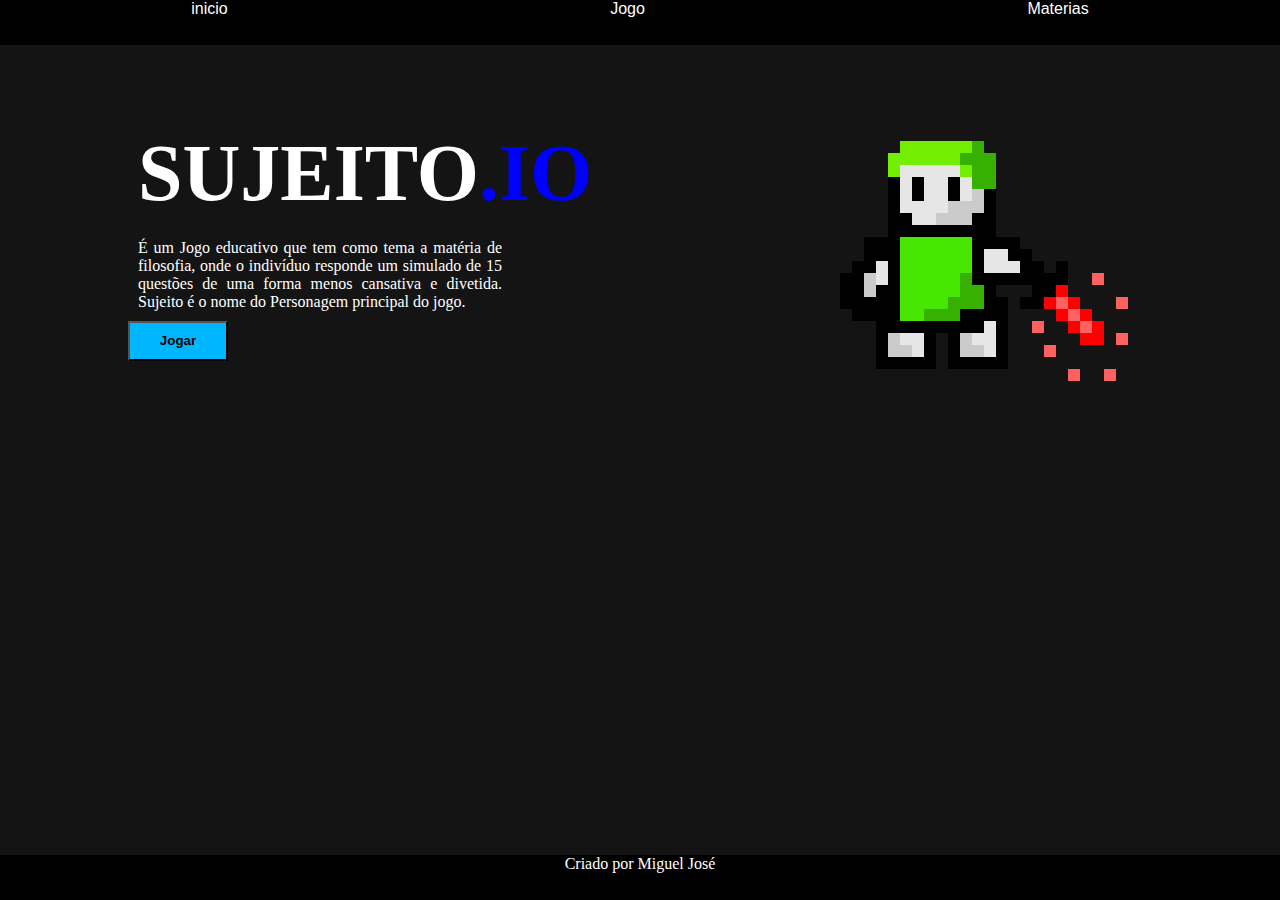
<file: soft-educativo/index.html>
<!DOCTYPE html>
<html lang="pt-br">
<head>
    <meta charset="UTF-8">
    <meta name="viewport" content="width=device-width, initial-scale=1.0">
    <title>Jogodosujeito</title>
    <link rel="stylesheet" href="style.css">
</head>

<header>
    <nav>
        <a href="index.html" >
            inicio
        </a>

        <a href="play.html">
            Jogo
         </a>
       
       
        <a href="materiais.html">
            Materias
        </a>
    </nav>
</header>
<body class="body-intro">
    <main>
        <div class="apresentação">
            <section class="text">
                <h1>
                    Sujeito<span style="color:blue;">.io</span></h1>
		<p>É um Jogo educativo que tem como tema a matéria de filosofia, onde o indivíduo responde um simulado de 15 questões de uma forma menos cansativa e divetida. Sujeito é o nome do Personagem principal do jogo.</p>
            <a href="play.html"><button class="btn-pages">Jogar</button></a>
            </section>
        
	<section class="intro-img"> <img src="imagem/zoro.gif" alt="personagem"></section>
       
        </div>

        </main>

        


   <footer>Criado por Miguel José</footer>
</body>


</html>
</file>
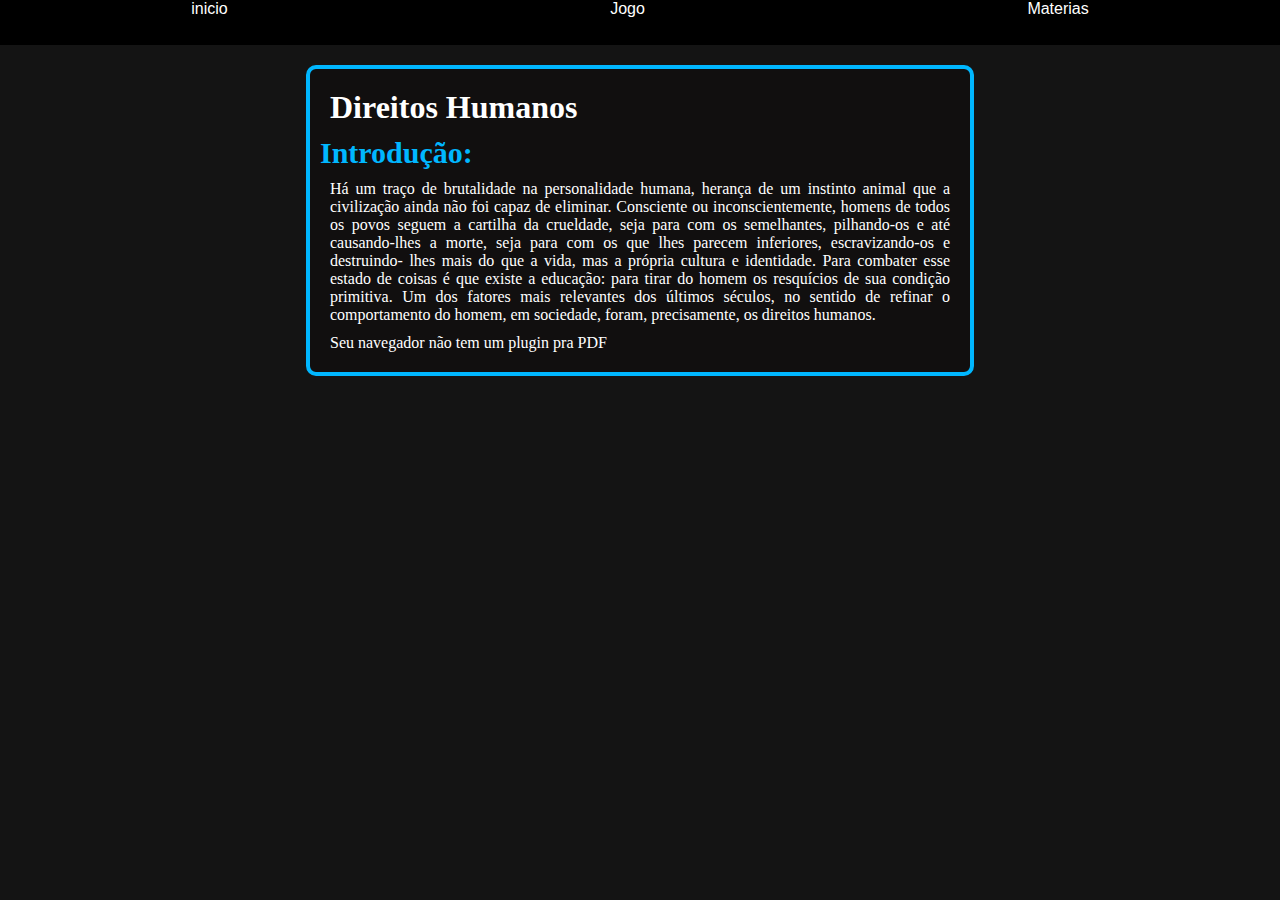
<file: soft-educativo/materiais.html>
<!DOCTYPE html>
<html lang="pt-br">
<head>
    <meta charset="UTF-8">
    <meta name="viewport" content="width=device-width, initial-scale=1.0">
    <title>Materias</title>
    <link rel="stylesheet" href="style.css">

</head>
<header>
    <nav class="cabeçalho-menu">
        <a href="index.html" class="cabeçalho-menu-item">
            inicio
        </a>
    
        <a href="play.html" class="cabeçalho-menu-item">
            Jogo
         </a>
    
    
        <a href="materiais.html"class="cabeçalho-menu-item">
            Materias
        </a>
    </nav>
</header>
<body class="body-materia">
    
    <main class="materias">
        <h1 class="titulos">Direitos Humanos</h1>
        <h2 class="subtitulos">Introdução:</h2>
<p style="text-align: justify;">Há um traço de brutalidade na personalidade
    humana, herança de um instinto animal que a
    civilização ainda não foi capaz de eliminar.
    Consciente ou inconscientemente, homens de
    todos os povos seguem a cartilha da crueldade, seja
    para com os semelhantes, pilhando-os e até
    causando-lhes a morte, seja para com os que lhes
    parecem inferiores, escravizando-os e destruindo-
    lhes mais do que a vida, mas a própria cultura e
    identidade.
    Para combater esse estado de coisas é que existe a
    educação: para tirar do homem os resquícios de sua
    condição primitiva. Um dos fatores mais relevantes
    dos últimos séculos, no sentido de refinar o
    comportamento do homem, em sociedade, foram,
    precisamente, os direitos humanos.</p>


    <object data="direitoshumanos.pdf" type="application/pdf">
        <p>Seu navegador não tem um plugin pra PDF</p>
    </object>
    
    </main>
</body>
</html>
</file>
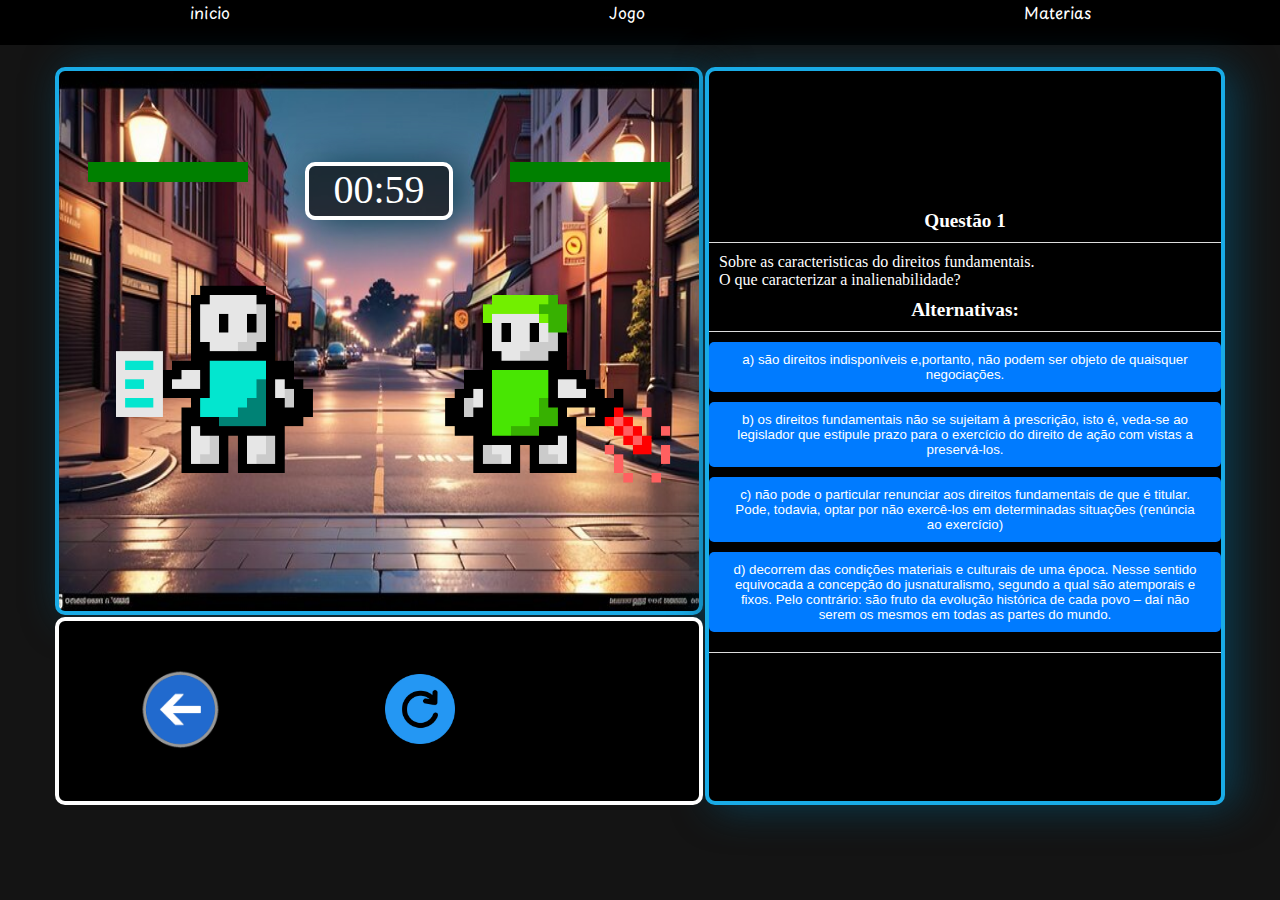
<file: soft-educativo/nivel1.html>
<!DOCTYPE html>
<html lang="pt-br">
<head>

    <meta charset="UTF-8">
    <meta name="viewport" content="width=device-width, initial-scale=1.0">
    <title>Jogo educativo</title>
    <link rel="stylesheet" href="style.css">
    <link rel="preconnect" href="https://fonts.googleapis.com">
<link rel="preconnect" href="https://fonts.gstatic.com" crossorigin>
<link href="https://fonts.googleapis.com/css2?family=Agbalumo&family=Playpen+Sans:wght@100;600;700;800&display=swap" rel="stylesheet">
<link href="https://fonts.googleapis.com/css2?family=Roboto:wght@400;700&display=swap" rel="stylesheet">
<script src="script.js" defer></script>
</head>   
   <header>
    <nav>
        <a href="index.html" >
            inicio
        </a>

        <a href="play.html">
            Jogo
         </a>
       
       
        <a href="materiais.html">
            Materias
        </a>
    </nav>
</header>
       
    </header>
    <body>
</main>
    <table class="gameborder-todo">

        <tr class="container">
            <td class="box-type" id="nivel1">
	<div class="container-painelgame">
            <section>
 		<progress id="barraVida1" value="100" max="100"></progress>
		
       
 	   </section>

            <section class="cronometro" id="conta-regressiva"></section>
           
            <progress id="barraVida2" value="100" max="100"></progress>
	</div>


	<div class="personagens">
          <img src="imagem/sujeito (1).gif" alt="personagem chamando sujeito" class="sujeito">
            <img src="imagem/zoro.gif" alt="boot" class="player">
  
            <!--<img src="imagem/imgfundonivel2.jpg" alt="fundo de luta" class="imagemdefundo">-->
            
           </div>
        </td>
       
        <td rowspan="2" class="gameborder">
         
                <div class="box" id="pergunta-box">
                    <h2 id="pergunta-titulo">Pergunta:</h2>
                    <p id="pergunta-texto">Texto da pergunta aqui</p>
                    <h2>Alternativas:</h2>
                    <ul id="alternativas-lista">
                      <button class="alternativa" onclick="verificarResposta('resposta_correta')">Alternativa 1</button>
                      <button class="alternativa" onclick="verificarResposta('resposta_errada')">Alternativa 2</button>
                      <button class="alternativa" onclick="verificarResposta('resposta_errada')">Alternativa 3</button>
                      <button class="alternativa" onclick="verificarResposta('resposta_errada')">Alternativa 4</button>
                    </ul>
                    <h2 id="contingencia"></h2>
                    <div id="mensagem-perdeu">Seu tempo acabou!</div>
                </div>
         

        </td>
    </tr>

   <td class="informação-partida">
    
    <div class="Controle-da-partida">
       
            <a href="play.html">
               <img src="imagem/voltar.png" alt="seta de voltar" class="controle-partida">
            </a>
        <a href="nivel1.html">
            <img src="imagem/recarregar.png" alt="seta de recarregar" class="controle-partida">
        </a>
   
       
        <a href="nivel2.html">
            <div id="mensagemdeavanço"><img src="imagem/prosseguir.png" alt="seta de avançar" class="controle-partida" >
            </div>
            
        </a>
       
       
       </div>
    
</td>
</table>
</main>
</body>
    <audio src="audio/nivel 1.mpeg" autoplay></audio>
   <!-- <script>window.alert('Seja bem-vindo(a) ao Soft-Aplicativo')
    
</script>
-->

</html>
</file>
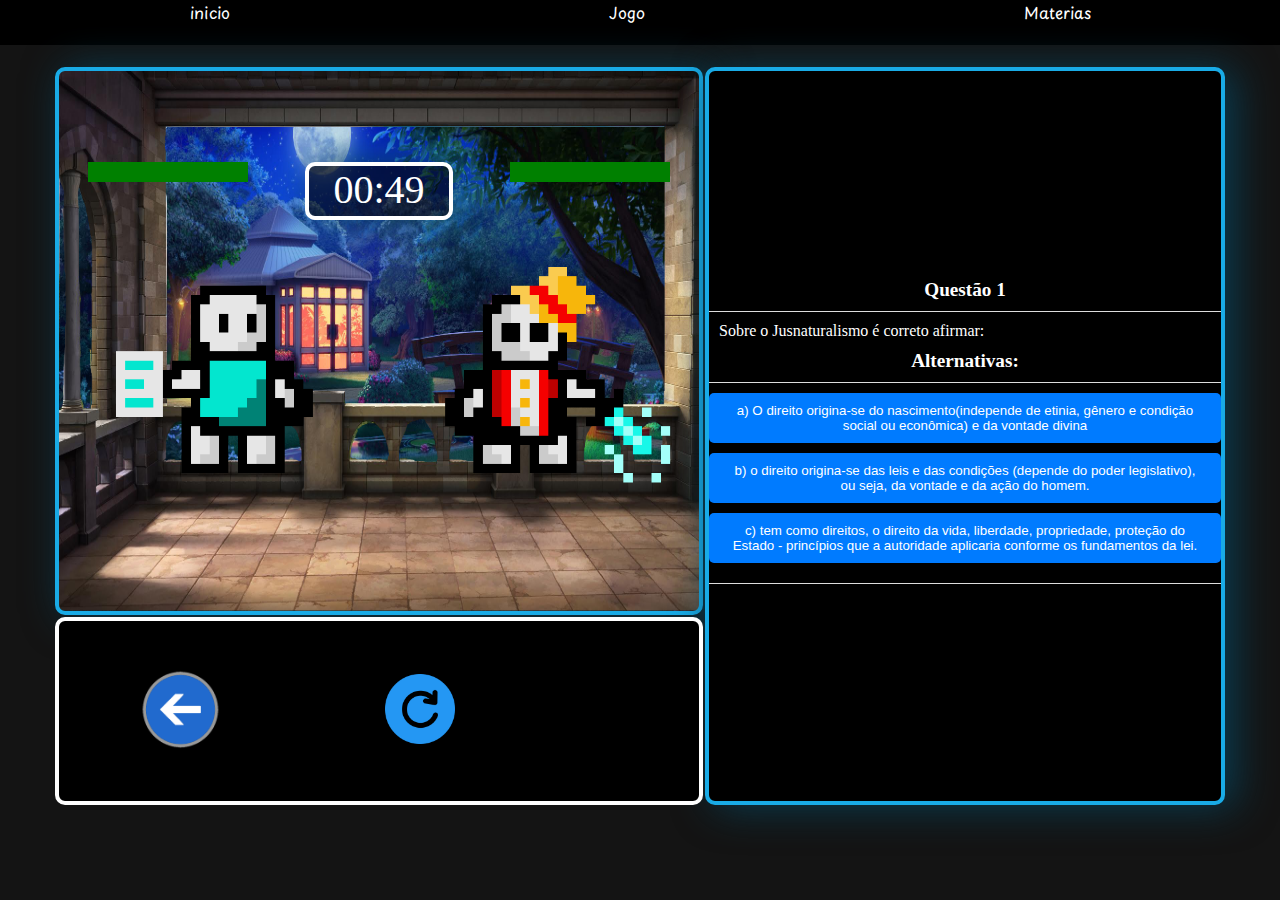
<file: soft-educativo/nivel2.html>
<!DOCTYPE html>
<html lang="pt-br">
<head>

    <meta charset="UTF-8">
    <meta name="viewport" content="width=device-width, initial-scale=1.0">
    <title>Jogo educativo</title>
    <link rel="stylesheet" href="style.css">
    <link rel="preconnect" href="https://fonts.googleapis.com">
<link rel="preconnect" href="https://fonts.gstatic.com" crossorigin>
<link href="https://fonts.googleapis.com/css2?family=Agbalumo&family=Playpen+Sans:wght@100;600;700;800&display=swap" rel="stylesheet">
<link href="https://fonts.googleapis.com/css2?family=Roboto:wght@400;700&display=swap" rel="stylesheet">
<script src="script2.js" defer></script>
</head>   
   <header>
    <nav>
        <a href="index.html" >
            inicio
        </a>

        <a href="play.html">
            Jogo
         </a>
       
       
        <a href="materiais.html">
            Materias
        </a>
    </nav>
</header>
       
    </header>
    <body>
</main>
    <table class="gameborder-todo">

        <tr><td class="box-type" id="nivel2">
	<div class="container-painelgame">
            <section>
 		<progress id="barraVida1" value="100" max="100"></progress>
	
 	   </section>

            <section class="cronometro" id="conta-regressiva"></section>
           
            <progress id="barraVida2" value="100" max="100"></progress>
	</div>


	<div class="personagens">
          <img src="imagem/sujeito (1).gif" alt="personagem chamando sujeito" class="sujeito">
            <img src="imagem/luffy-parado.gif" alt="boot" class="player">
  
            <!--<img src="imagem/imgfundonivel2.jpg" alt="fundo de luta" class="imagemdefundo">-->
            
           </div>
        </td>
       
        <td rowspan="2"class="gameborder">
         
                <div class="box" id="pergunta-box">
                    <h2 id="pergunta-titulo">Pergunta:</h2>
                    <p id="pergunta-texto">Texto da pergunta aqui</p>
                    <h2>Alternativas:</h2>
                    <ul id="alternativas-lista">
                      <button class="alternativa" onclick="verificarResposta('resposta_correta')">Alternativa 1</button>
                      <button class="alternativa" onclick="verificarResposta('resposta_errada')">Alternativa 2</button>
                      <button class="alternativa" onclick="verificarResposta('resposta_errada')">Alternativa 3</button>
                      <button class="alternativa" onclick="verificarResposta('resposta_errada')">Alternativa 4</button>
                    </ul>
                    <h2 id="contingencia"></h2>
                    <div id="mensagem-perdeu">Seu tempo acabou!</div>
                </div>
         

        </td>
    </tr>

   <td  class="informação-partida">
    
    <div class="Controle-da-partida">
       
            <a href="nivel1.html">
               <img src="imagem/voltar.png" alt="seta de voltar" class="controle-partida">
            </a>
        <a href="nivel2.html">
            <img src="imagem/recarregar.png" alt="seta de recarregar" class="controle-partida">
        </a>
   
       
        <a href="nivel3.html">
            <div id="mensagemdeavanço"><img src="imagem/prosseguir.png" alt="seta de avançar" class="controle-partida" >
            </div>
            
        </a>
        
       </div>
    
</td>
</table>
</main>
</body>
    <audio src="audio/boss.mpeg" autoplay></audio>
   <!-- <script>window.alert('Seja bem-vindo(a) ao Soft-Aplicativo')
    
</script>
-->

</html>
</file>
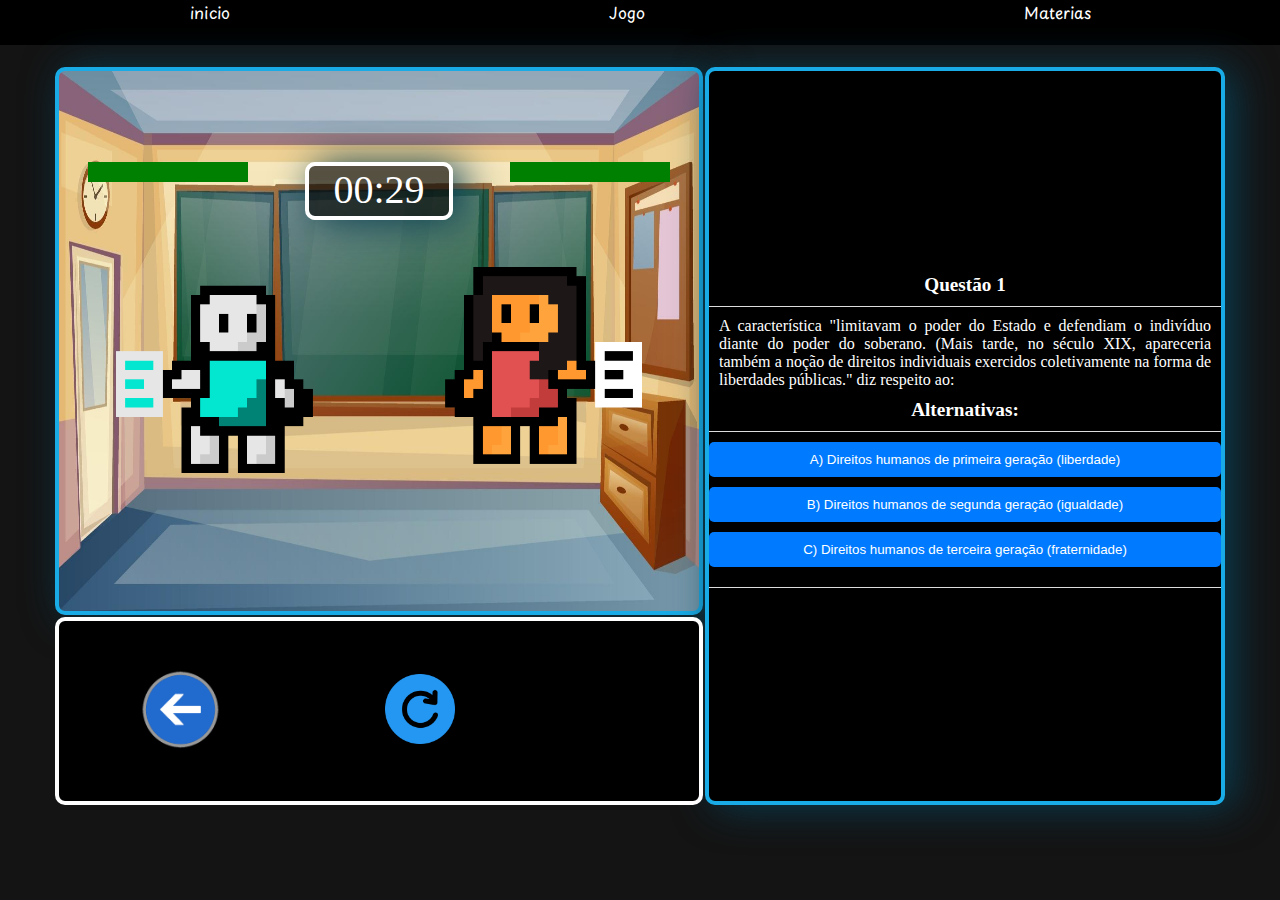
<file: soft-educativo/nivel3.html>
<!DOCTYPE html>
<html lang="pt-br">
<head>

    <meta charset="UTF-8">
    <meta name="viewport" content="width=device-width, initial-scale=1.0">
    <title>Jogo educativo</title>
    <link rel="stylesheet" href="style.css">
    <link rel="preconnect" href="https://fonts.googleapis.com">
<link rel="preconnect" href="https://fonts.gstatic.com" crossorigin>
<link href="https://fonts.googleapis.com/css2?family=Agbalumo&family=Playpen+Sans:wght@100;600;700;800&display=swap" rel="stylesheet">
<link href="https://fonts.googleapis.com/css2?family=Roboto:wght@400;700&display=swap" rel="stylesheet">
<script src="script3.js" defer></script>
</head>   
   <header>
    <nav>
        <a href="index.html" >
            inicio
        </a>

        <a href="play.html">
            Jogo
         </a>
       
       
        <a href="materiais.html">
            Materias
        </a>
    </nav>
</header>
       
    </header>
    <body>
</main>
    <table class="gameborder-todo">

        <tr><td class="box-type" id="nivel3">
	<div class="container-painelgame">
            <section>
 		<progress id="barraVida1" value="100" max="100"></progress>
		
 	   </section>

            <section class="cronometro" id="conta-regressiva"></section>
           
            <progress id="barraVida2" value="100" max="100"></progress>
	</div>


	<div class="personagens">
          <img src="imagem/sujeito (1).gif" alt="personagem chamando sujeito" class="sujeito">
            <img src="bia.gif" alt="boot" class="player">
  
            <!--<img src="imagem/imgfundonivel2.jpg" alt="fundo de luta" class="imagemdefundo">-->
            
           </div>
        </td>
       
        <td rowspan="2" class="gameborder">
         
                <div class="box" id="pergunta-box">
                    <h2 id="pergunta-titulo">Pergunta:</h2>
                    <p id="pergunta-texto">Texto da pergunta aqui</p>
                    <h2>Alternativas:</h2>
                    <ul id="alternativas-lista">
                      <button class="alternativa" onclick="verificarResposta('resposta_correta')">Alternativa 1</button>
                      <button class="alternativa" onclick="verificarResposta('resposta_errada')">Alternativa 2</button>
                      <button class="alternativa" onclick="verificarResposta('resposta_errada')">Alternativa 3</button>
                      <button class="alternativa" onclick="verificarResposta('resposta_errada')">Alternativa 4</button>
                    </ul>
                    <h2 id="contingencia"></h2>
                    <div id="mensagem-perdeu">Seu tempo acabou!</div>
                </div>
         

        </td>
    </tr>

   <td class="informação-partida">
    
    <div class="Controle-da-partida">
       
            <a href="nivel2.html">
               <img src="imagem/voltar.png" alt="seta de voltar" class="controle-partida">
            </a>
        <a href="nivel3.html">
            <img src="imagem/recarregar.png" alt="seta de recarregar" class="controle-partida">
        </a>
   
       
        <a href="vitoria.html">
            <div id="mensagemdeavanço"><img src="imagem/prosseguir.png" alt="seta de avançar" class="controle-partida" >
            </div>
            
        </a>
      
       
       </div>
    
</td>
</table>
</main>
</body>
    <audio src="audio/Nivel 2-3.mpeg" autoplay></audio>
   <!-- <script>window.alert('Seja bem-vindo(a) ao Soft-Aplicativo')
    
</script>
-->

</html>
</file>
<file: soft-educativo/style.css>
@charset "UTF-8";


*{
    
    box-shadow: #333;
     margin: 0;
	padding: 0;
    
    }

  
main{
	height:90Vh;

}


h1{
    padding: 10px;
    color: rgb(255, 255, 255);

}
p{
  padding: 0%;
  margin: 10px;
  font-weight: 500;
  display: flex;
  justify-content: justify;
  color: white;
}

body{
  
  background-color: rgb(20, 20, 20);
}

.text > h1{
  text-transform: uppercase;
  font-size: 80px;

}

footer{
height:5vh;
background-color: #000000;
color:white;
text-align:center;
}


header{
background-color: black;
height: 5vh;
align-items: center;
}

nav{
  display: flex;
  width: 100vw;
  justify-content: space-around;
  align-items: center;
  font-family: Playpen Sans, sans-serif;
  color: aliceblue;
  font-weight: 400px;
  font-size: 16px;
 
}

nav > a{ 
 display: flex;
 color: white;
 text-decoration:none;
 justify-content: center;
}

.gameborder-todo{
  width: 100%;
  margin-top: 20px;
  display: flex;
  justify-content: center;

}  


.gameborder{
    background-color: rgb(0, 0, 0);
    width: 40vw;
    border: 4px solid rgb(25, 171, 230);
    border-radius: 10px;
    box-shadow: 10px 2px 40px rgb(9, 61, 82);
    
    
}

object{
  width: 100%;
  height: 100vh;
}

.box-type{
  width: 50vw;
  height: 60vh;
  background-image: url('imagem/imgfundonivel2.jpg');
  background-repeat: no-repeat;
 background-size:  100% 100% ;
  
  border: 4px solid rgb(25, 171, 230);
  border-radius: 10px;
  box-shadow: 10px 2px 40px rgb(9, 61, 82);
  overflow: hidden;
}

#nivel1{
  background-image: url('imagem/nicel1rua.jpg');
  background-repeat: no-repeat;
 background-size:  100% 100% ;
}
#nivel2{
  background-image: url('imagem/cenario.terraço.png');
  background-repeat: no-repeat;
 background-size:  100% 100% ;
}
#nivel3{
  background-image: url('imagem/sala.jpg');
  background-repeat: no-repeat;
 background-size:  100% 100% ;
}

#vitoria{
  background-image: url('imagem/cenario_vitoria.gif');
  background-repeat: no-repeat;
 background-size:  100% 100% ;
}
/* Menu de potuação*/

.container-painelgame{
   display: flex;
   width: 100%;
   justify-content: space-around;


}
#mensagemdeavanço{
  display:none;
}

.personagens{
  display: flex;
  justify-content: space-around;
}
.informação-partida{
  border: 4px solid #ffffff;
  border-radius: 10px;
  background-color: black;
  width: auto;
  height: 20vh;
  
}
.controle-partida{
  height: 80px;
}

.Controle-da-partida{
  display: flex;
  flex-direction: row;
  justify-content: space-around;
  
 
}


#alternativas-lista{
  padding: 0;
  margin: 0;
}

#pergunta-texto{
  display: flex;
  text-align: justify;
}


#contingencia {
  text-align: center;
  font-size: 2em;

  color: rgb(255, 255, 255);
}

#mensagem-perdeu {
  display: none;
  text-align: center;
  font-size: 2em;
  margin-bottom: 20px;
  color: #ffffff;
}


.cronometro {
  text-align: center;
  font-size: 1.5em;
  left: 330px;
  background-color: rgba(0, 0, 0, 0.651);
  width: 140px;
  height: 50px;
  border: 4px solid rgb(255, 255, 255);
  border-radius: 10px;
  box-shadow: 10px 2px 40px rgb(9, 61, 82);
  font-size: 40px;
  color: white;
}

button.alternativa {
  width: 100%;
  margin-bottom: 10px;
  padding: 10px 20px;
  border: none;
  border-radius: 5px;
  background-color: #007bff;
  color: #fff;
  cursor: pointer;
  transition: background-color 0.3s ease;
}

button.alternativa:hover {
  background-color: #0056b3;
}

button.alternativa:disabled {
  background-color: #ccc;
  cursor: not-allowed;
}

progress{
  height: 20px;
}
#barraVida1 {
  background-color: #000000;
  
}

#barraVida2 {
  background-color: #000000;

}

.box h2 {
  margin-bottom: 10px;
  font-size: 1.2em;
  border-bottom: 1px solid #ddd;
  padding-bottom: 10px;
}

.box ul {
  padding: 0;
  list-style-type: none;
}

.box ul li {
  margin-bottom: 10px;
  line-height: 1.5;
}

h2{
  color: white;
  display: flex;
  align-items: center;
  justify-content: center;
  font-size: 400%;
}


/*Tela dos jogos*/

.play{
  display: flex;
  justify-content: center;
  text-decoration: none;
  border: 4px solid #ffffff;
  border-radius: 10px;
  color: white;
  background-color: black;
  font-size: 20px;
  cursor: pointer;
  margin: auto;
  padding: 5px 15px;
}


.player{
  height: 300px;
}
.sujeito{
  
  height: 300px;

}



/*Materiais*/


.materias{
  margin: auto;
  background-color: rgb(17, 15, 15);
  height: auto;
  width: 50%;
  margin-top: 20px;
  padding: 10px;
  border: 4px solid rgb(0, 183, 255);
  border-radius: 10px;
  
}

h2.materias{
  color: white;
 display: flex;
 align-items: center;
 justify-content: left
}

.subtitulos{
  display: flex;
  justify-content: left;
  margin: auto;
  font-size: 30px;
  
  color: rgb(0, 183, 255);
}

/*Pag incial*/
.btn-pages{
  height: 40px;
  width: 100px;
  background-color: rgb(0, 183, 255);
  color: black;
  font-weight: 900;  
}

.apresentação{
	display:flex;
	width: 100%;
	align-items: center;
	flex-direction: row;
	justify-content:space-around;
}

.text{
	width: 30vw;
	text-align: justify;

}

.intro-img > img{
        width: 30vw;

}


@media (min-width: 291px) and (max-width: 926px){
  .container{
    display: flex;
    flex-direction: column;

  }
  .box-type{
    width:auto;
    height: auto;


  }
  .gameborder{
    width: auto;

  }
}

@media (min-width: 0px) and (max-width: 290px){


  .container{
    display: flex;
    flex-direction: column;
    margin: auto;
  }

  .box-type{
    

  }


  .gameborder{
    width: 100%;
    margin: auto;



  }
}
</file>
